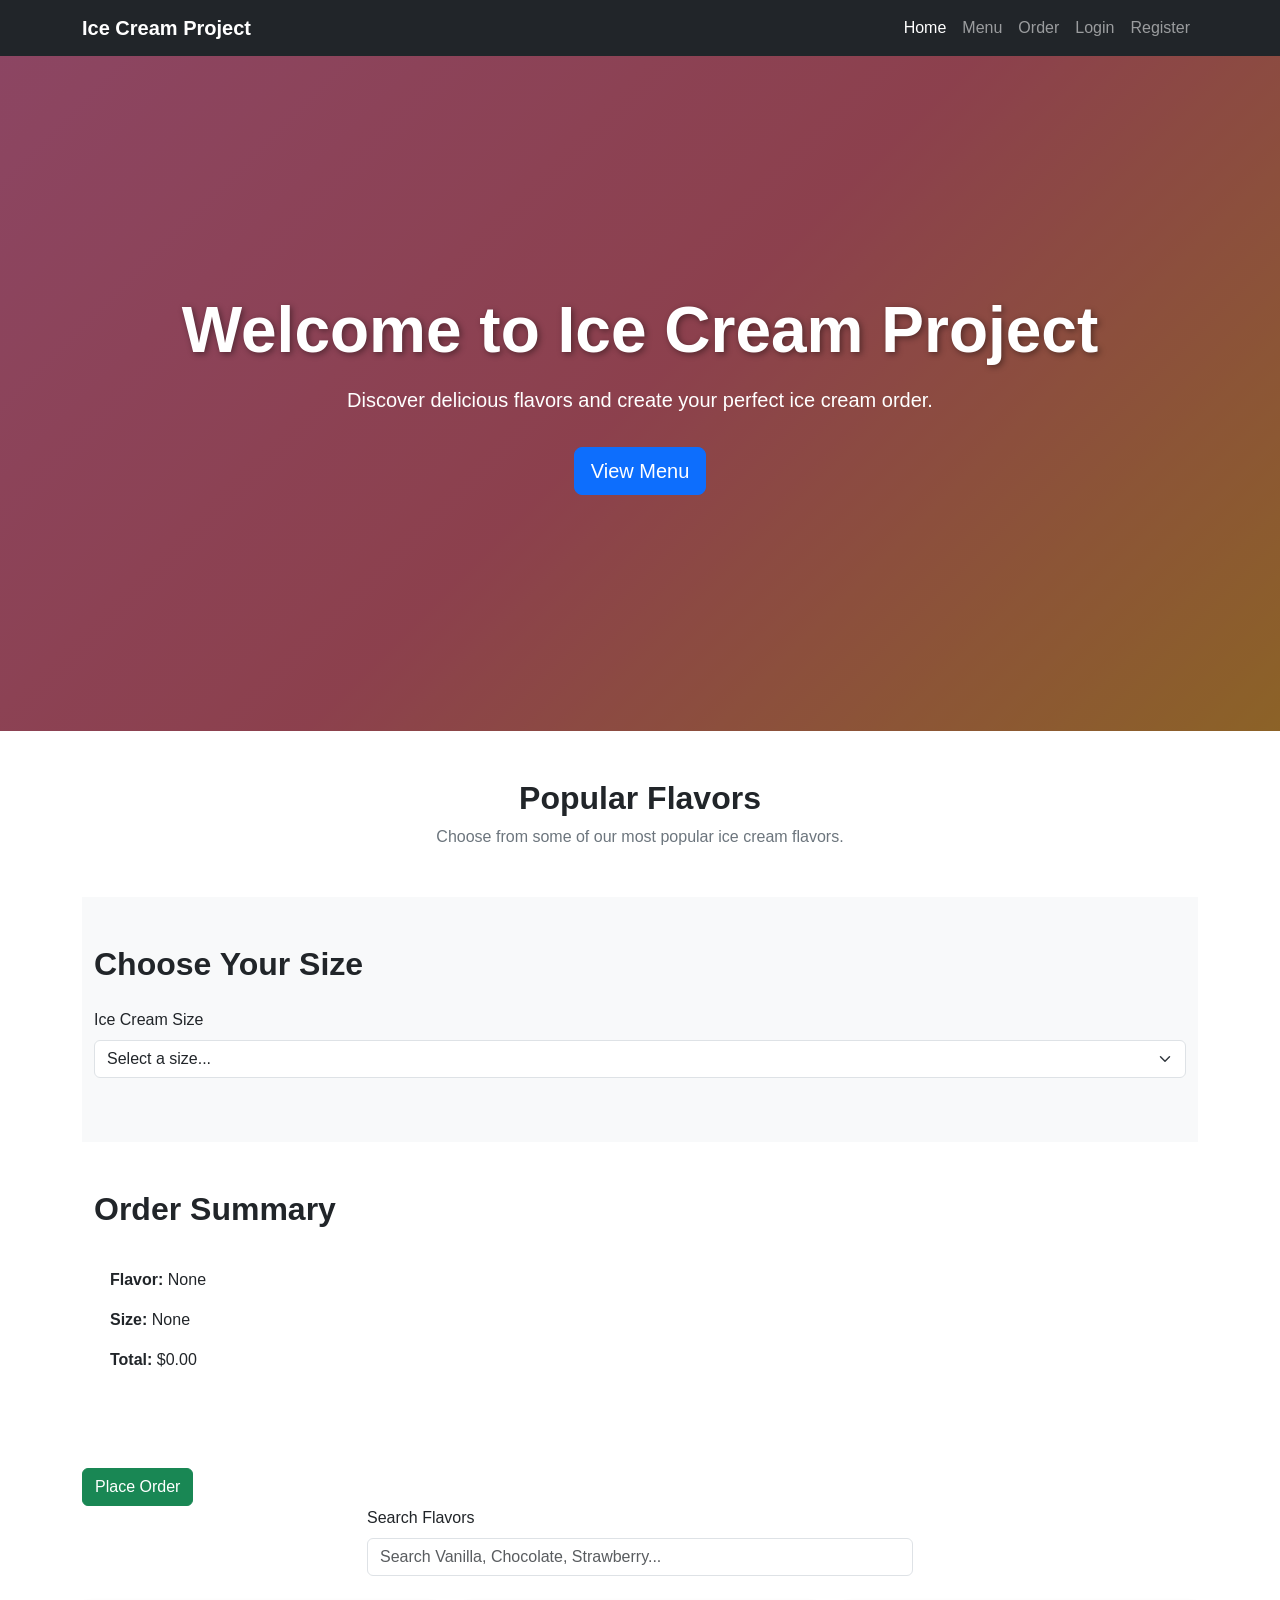
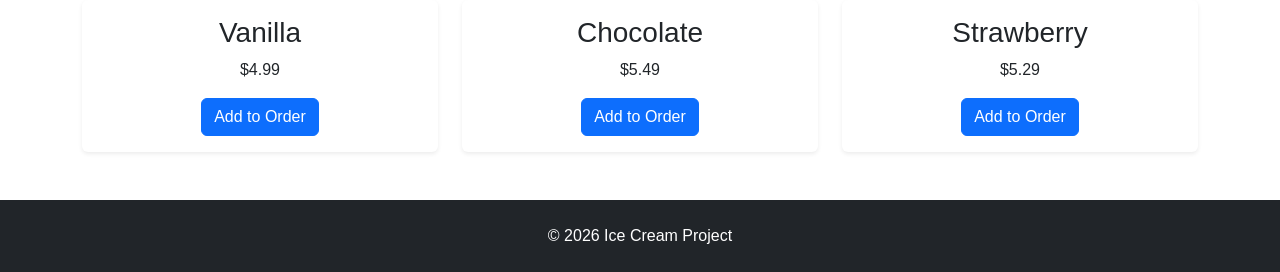
<file: index.html>
<!DOCTYPE html>
<html lang="en">
<head>
  <meta charset="UTF-8">
  <meta name="viewport" content="width=device-width, initial-scale=1.0">

  <title>Ice Cream Project</title>

  <link
    href="https://cdn.jsdelivr.net/npm/bootstrap@5.3.8/dist/css/bootstrap.min.css"
    rel="stylesheet"
  >

  <link rel="stylesheet" href="css/style.css">
</head>

<body>

  <nav class="navbar navbar-expand-lg navbar-dark bg-dark">
    <div class="container">

      <a class="navbar-brand fw-bold" href="#">
        Ice Cream Project
      </a>

      <button
        class="navbar-toggler"
        type="button"
        data-bs-toggle="collapse"
        data-bs-target="#navbarMenu"
      >
        <span class="navbar-toggler-icon"></span>
      </button>

      <div class="collapse navbar-collapse" id="navbarMenu">

        <ul class="navbar-nav ms-auto">

          <li class="nav-item">
            <a class="nav-link active" href="index.html">Home</a>
          </li>

          <li class="nav-item">
            <a class="nav-link" href="#productContainer">Menu</a>
          </li>

          <li class="nav-item">
            <a class="nav-link" href="#orderSummary">Order</a>
          </li>

          <li class="nav-item">
            <a class="nav-link" href="login.html">Login</a>
          </li>

          <li class="nav-item">
            <a class="nav-link" href="register.html">Register</a>
          </li>

        </ul>
      </div>

    </div>
  </nav>

  <header class="hero-section d-flex align-items-center">
    <div class="container text-center">

      <h1 class="display-3 fw-bold">
        Welcome to Ice Cream Project
      </h1>

      <p class="lead mt-3">
        Discover delicious flavors and create your perfect ice cream order.
      </p>

      <a href="#productContainer" class="btn btn-primary btn-lg mt-3">
        View Menu
      </a>

    </div>
  </header>

  <section class="py-5">
    <div class="container">

      <div class="text-center mb-5">
  <h2 class="fw-bold">Popular Flavors</h2>
  <p class="text-secondary">
    Choose from some of our most popular ice cream flavors.
  </p>
</div>

            <section class="py-5 bg-light">
  <div class="container">

    <h2 class="fw-bold mb-4">Choose Your Size</h2>

    <div class="mb-3">
      <label for="sizeSelect" class="form-label">
        Ice Cream Size
      </label>

      <select id="sizeSelect" class="form-select">
        <option value="">Select a size...</option>
      </select>
    </div>

    <div
      id="sizePrice"
      class="alert alert-info d-none"
      role="alert"
    >
    </div>

  </div>
</section>

    <section id="orderSummary" class="py-5">
  <div class="container">

    <h2 class="fw-bold mb-4">Order Summary</h2>

    <div class="card">
      <div class="card-body">

        <p>
          <strong>Flavor:</strong>
          <span id="selectedFlavor">None</span>
        </p>

        <p>
          <strong>Size:</strong>
          <span id="selectedSize">None</span>
        </p>

        <p>
          <strong>Total:</strong>
          $<span id="orderTotal">0.00</span>
        </p>

      </div>
    </div>

  </div>
</section>


<button
  id="placeOrderBtn"
  class="btn btn-success mt-3"
>
  Place Order
</button>

<div
  id="orderMessage"
  class="alert alert-success mt-3 d-none"
  role="alert"
>
</div>



    <div class="row justify-content-center mb-4">
      <div class="col-md-8 col-lg-6">
        <label for="productSearch" class="form-label">
          Search Flavors
        </label>

        <input
          id="productSearch"
          type="search"
          class="form-control"
          placeholder="Search Vanilla, Chocolate, Strawberry..."
        >

        <div
          id="searchMessage"
          class="alert alert-warning mt-3 d-none"
          role="alert"
        >
          No matching flavor found.
        </div>
      </div>
    </div>

    <div id="productContainer" class="row g-4">
</div>
       
      </div>
    </div>
  </section>

  <footer class="bg-dark text-white text-center py-4">
    <p class="mb-0">
      © 2026 Ice Cream Project
    </p>
  </footer>

  <script src="https://cdn.jsdelivr.net/npm/bootstrap@5.3.8/dist/js/bootstrap.bundle.min.js"></script>

  <script src="js/app.js"></script>

</body>
</html>
</file>
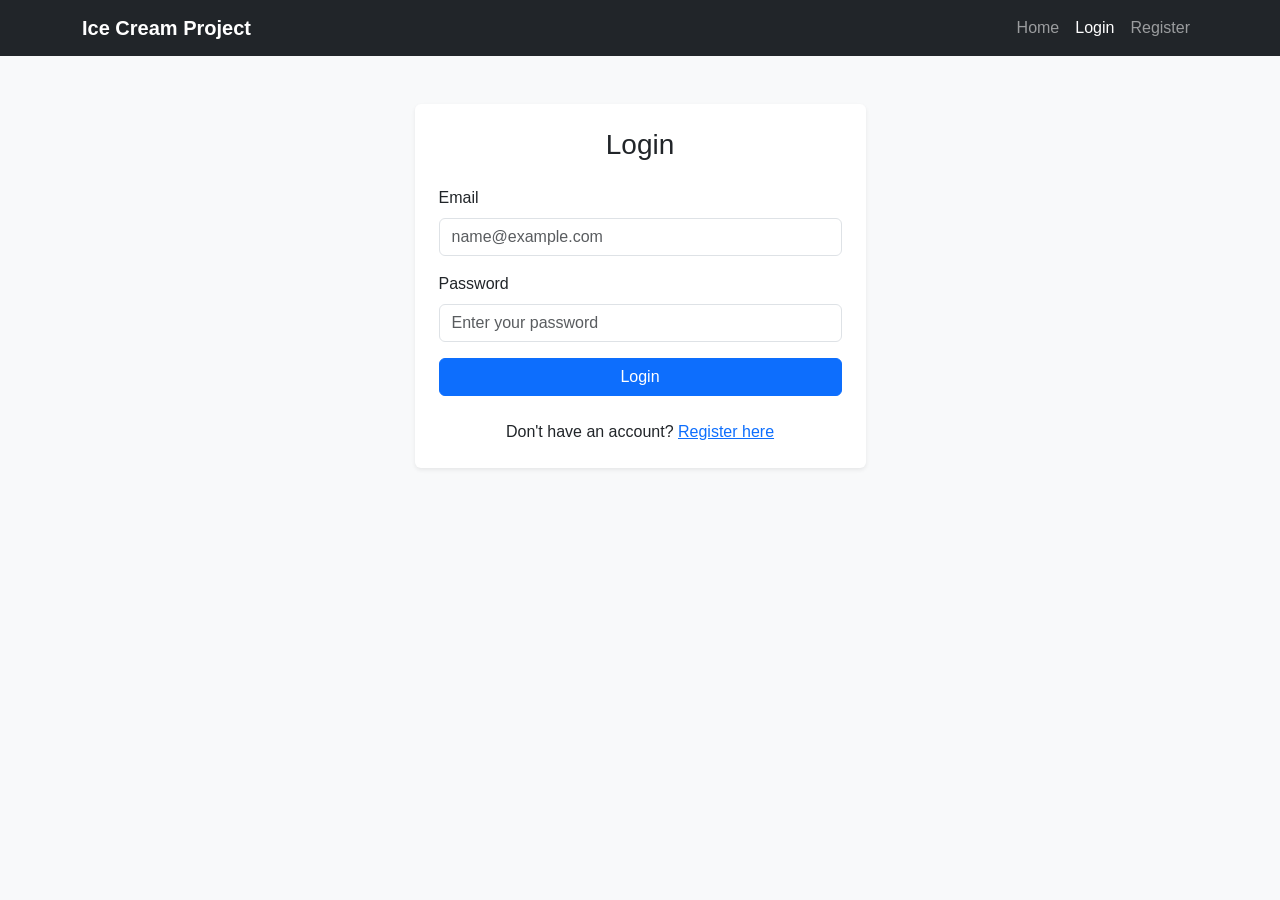
<file: login.html>
<!DOCTYPE html>
<html lang="en">
<head>
  <meta charset="UTF-8">
  <meta name="viewport" content="width=device-width, initial-scale=1.0">
  <title>Login | Ice Cream Project</title>

  <link
    href="https://cdn.jsdelivr.net/npm/bootstrap@5.3.8/dist/css/bootstrap.min.css"
    rel="stylesheet"
  >

  <link rel="stylesheet" href="css/style.css">
</head>

<body class="bg-light">

  <nav class="navbar navbar-expand-lg navbar-dark bg-dark">
    <div class="container">
      <a class="navbar-brand fw-bold" href="index.html">
        Ice Cream Project
      </a>

      <button
        class="navbar-toggler"
        type="button"
        data-bs-toggle="collapse"
        data-bs-target="#navbarMenu"
      >
        <span class="navbar-toggler-icon"></span>
      </button>

      <div class="collapse navbar-collapse" id="navbarMenu">
        <ul class="navbar-nav ms-auto">
          <li class="nav-item">
            <a class="nav-link" href="index.html">Home</a>
          </li>

          <li class="nav-item">
            <a class="nav-link active" href="login.html">Login</a>
          </li>

          <li class="nav-item">
            <a class="nav-link" href="register.html">Register</a>
          </li>
        </ul>
      </div>
    </div>
  </nav>

  <main class="container py-5">
    <div class="row justify-content-center">
      <div class="col-md-7 col-lg-5">

        <div class="card shadow-sm">
          <div class="card-body p-4">

            <h1 class="h3 text-center mb-4">
              Login
            </h1>

            <form id="loginForm" novalidate>

              <div class="mb-3">
                <label for="loginEmail" class="form-label">
                  Email
                </label>

                <input
                  id="loginEmail"
                  type="email"
                  class="form-control"
                  placeholder="name@example.com"
                  required
                >

                <div class="invalid-feedback">
                  Please enter a valid email address.
                </div>
              </div>

              <div class="mb-3">
                <label for="loginPassword" class="form-label">
                  Password
                </label>

                <input
                  id="loginPassword"
                  type="password"
                  class="form-control"
                  minlength="6"
                  placeholder="Enter your password"
                  required
                >

                <div class="invalid-feedback">
                  Password must contain at least 6 characters.
                </div>
              </div>

              <div class="d-grid">
                <button class="btn btn-primary" type="submit">
                  Login
                </button>
              </div>

            </form>

            <div
              id="loginMessage"
              class="alert alert-success mt-3 d-none"
              role="alert"
            >
            </div>

            <p class="text-center mt-4 mb-0">
              Don't have an account?
              <a href="register.html">Register here</a>
            </p>

          </div>
        </div>

      </div>
    </div>
  </main>

  <script
    src="https://cdn.jsdelivr.net/npm/bootstrap@5.3.8/dist/js/bootstrap.bundle.min.js"
  ></script>

  <script src="js/auth.js"></script>
</body>
</html>
</file>
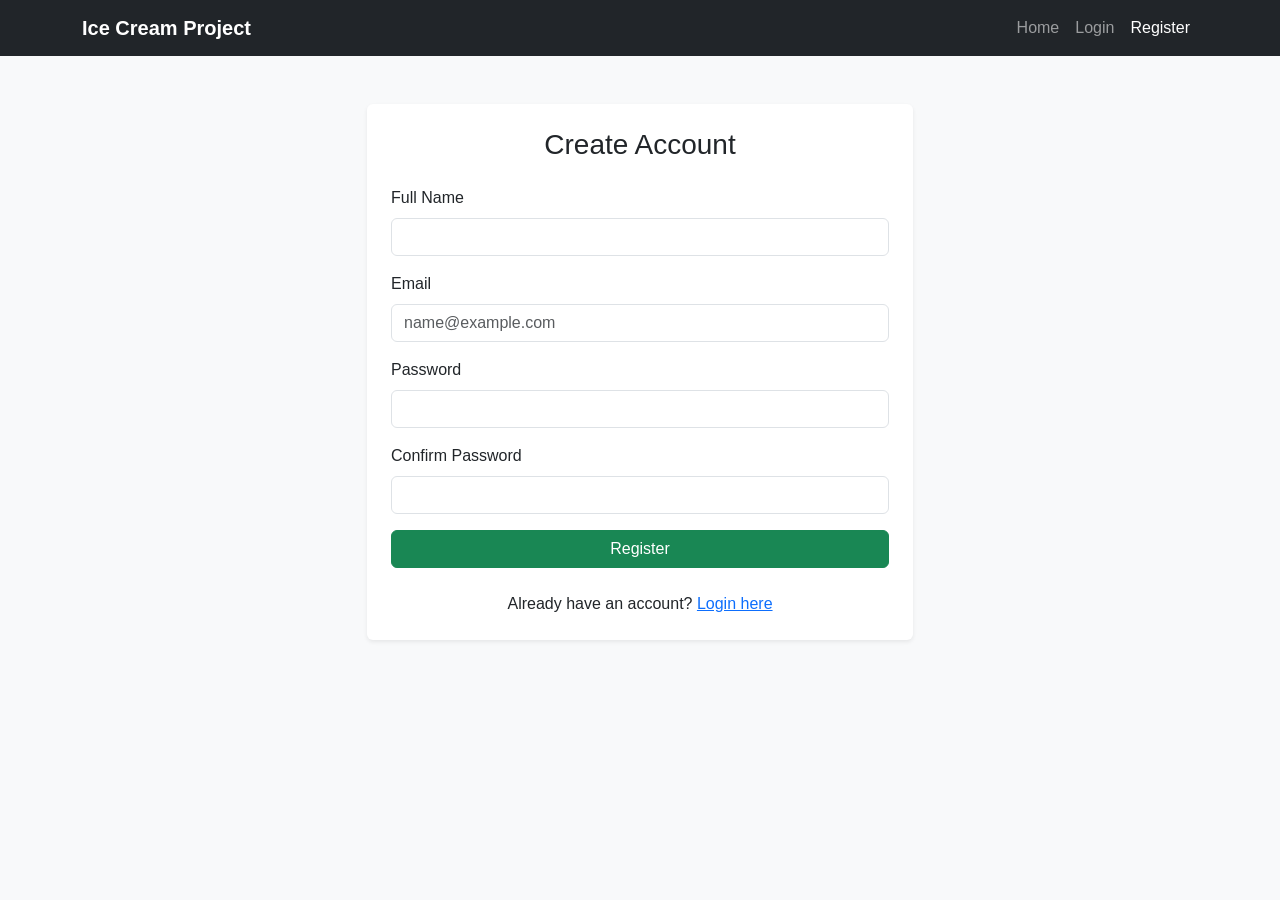
<file: register.html>
<!DOCTYPE html>
<html lang="en">
<head>
  <meta charset="UTF-8">
  <meta name="viewport" content="width=device-width, initial-scale=1.0">
  <title>Register | Ice Cream Project</title>

  <link
    href="https://cdn.jsdelivr.net/npm/bootstrap@5.3.8/dist/css/bootstrap.min.css"
    rel="stylesheet"
  >

  <link rel="stylesheet" href="css/style.css">
</head>

<body class="bg-light">

  <nav class="navbar navbar-expand-lg navbar-dark bg-dark">
    <div class="container">
      <a class="navbar-brand fw-bold" href="index.html">
        Ice Cream Project
      </a>

      <button
        class="navbar-toggler"
        type="button"
        data-bs-toggle="collapse"
        data-bs-target="#navbarMenu"
      >
        <span class="navbar-toggler-icon"></span>
      </button>

      <div class="collapse navbar-collapse" id="navbarMenu">
        <ul class="navbar-nav ms-auto">
          <li class="nav-item">
            <a class="nav-link" href="index.html">Home</a>
          </li>

          <li class="nav-item">
            <a class="nav-link" href="login.html">Login</a>
          </li>

          <li class="nav-item">
            <a class="nav-link active" href="register.html">Register</a>
          </li>
        </ul>
      </div>
    </div>
  </nav>

  <main class="container py-5">
    <div class="row justify-content-center">
      <div class="col-md-8 col-lg-6">

        <div class="card shadow-sm">
          <div class="card-body p-4">

            <h1 class="h3 text-center mb-4">
              Create Account
            </h1>

            <form id="registerForm" novalidate>

              <div class="mb-3">
                <label for="registerName" class="form-label">
                  Full Name
                </label>

                <input
                  id="registerName"
                  type="text"
                  class="form-control"
                  minlength="2"
                  required
                >

                <div class="invalid-feedback">
                  Please enter your full name.
                </div>
              </div>

              <div class="mb-3">
                <label for="registerEmail" class="form-label">
                  Email
                </label>

                <input
                  id="registerEmail"
                  type="email"
                  class="form-control"
                  placeholder="name@example.com"
                  required
                >

                <div class="invalid-feedback">
                  Please enter a valid email address.
                </div>
              </div>

              <div class="mb-3">
                <label for="registerPassword" class="form-label">
                  Password
                </label>

                <input
                  id="registerPassword"
                  type="password"
                  class="form-control"
                  minlength="6"
                  required
                >

                <div class="invalid-feedback">
                  Password must contain at least 6 characters.
                </div>
              </div>

              <div class="mb-3">
                <label for="confirmPassword" class="form-label">
                  Confirm Password
                </label>

                <input
                  id="confirmPassword"
                  type="password"
                  class="form-control"
                  required
                >

                <div class="invalid-feedback">
                  Passwords must match.
                </div>
              </div>

              <div class="d-grid">
                <button class="btn btn-success" type="submit">
                  Register
                </button>
              </div>

            </form>

            <div
              id="registerMessage"
              class="alert alert-success mt-3 d-none"
              role="alert"
            >
            </div>

            <p class="text-center mt-4 mb-0">
              Already have an account?
              <a href="login.html">Login here</a>
            </p>

          </div>
        </div>

      </div>
    </div>
  </main>

  <script
    src="https://cdn.jsdelivr.net/npm/bootstrap@5.3.8/dist/js/bootstrap.bundle.min.js"
  ></script>

  <script src="js/auth.js"></script>
</body>
</html>
</file>
<file: css/style.css>
body {
  font-family: Arial, Helvetica, sans-serif;
}

.hero-section {
  min-height: 75vh;
  color: white;
  background:
    linear-gradient(rgba(0, 0, 0, 0.45), rgba(0, 0, 0, 0.45)),
    linear-gradient(135deg, #ff7eb3, #ff758c, #ffb347);
}

.hero-section h1 {
  text-shadow: 2px 2px 6px rgba(0, 0, 0, 0.4);
}

.card {
  border: none;
  transition: transform 0.3s ease;
}

.card:hover {
  transform: translateY(-8px);
}
</file>
